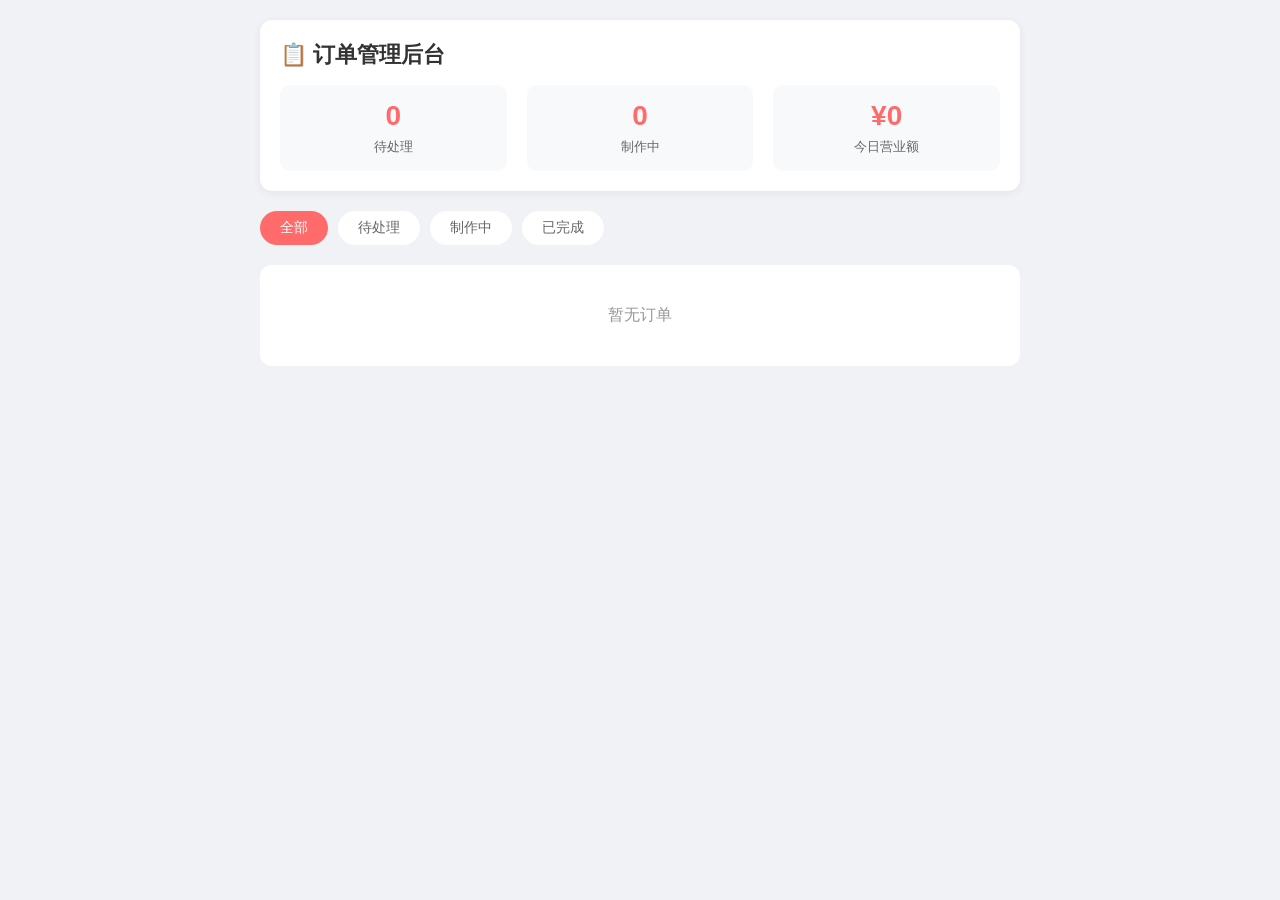
<file: admin.html>
<!DOCTYPE html>
<html lang="zh-CN">
<head>
    <meta charset="UTF-8">
    <meta name="viewport" content="width=device-width, initial-scale=1.0">
    <title>商家后台 - 订单管理</title>
    <style>
        * { margin: 0; padding: 0; box-sizing: border-box; }
        body { font-family: -apple-system, BlinkMacSystemFont, 'Segoe UI', 'PingFang SC', sans-serif; background: #f0f2f5; color: #333; }
        .admin-container { max-width: 800px; margin: 0 auto; padding: 20px; }
        
        .admin-header { background: white; padding: 20px; border-radius: 12px; margin-bottom: 20px; box-shadow: 0 2px 8px rgba(0,0,0,0.06); }
        .admin-header h1 { font-size: 22px; margin-bottom: 15px; }
        .stats { display: flex; gap: 20px; }
        .stat-item { flex: 1; text-align: center; padding: 15px; background: #f8f9fa; border-radius: 10px; }
        .stat-num { display: block; font-size: 28px; font-weight: bold; color: #ff6b6b; margin-bottom: 5px; }
        .stat-label { font-size: 13px; color: #666; }
        
        .filter-tabs { display: flex; gap: 10px; margin-bottom: 20px; }
        .filter-btn { padding: 8px 20px; border: none; border-radius: 20px; background: white; color: #666; cursor: pointer; font-size: 14px; }
        .filter-btn.active { background: #ff6b6b; color: white; }
        
        .orders-list { display: flex; flex-direction: column; gap: 12px; }
        .order-card { background: white; border-radius: 12px; padding: 18px; box-shadow: 0 2px 8px rgba(0,0,0,0.06); border-left: 4px solid #ff6b6b; }
        .order-card.making { border-left-color: #faad14; }
        .order-card.done, .order-card.paid { border-left-color: #52c41a; }
        
        .order-header { display: flex; justify-content: space-between; align-items: center; margin-bottom: 12px; }
        .order-info { display: flex; gap: 12px; align-items: center; flex-wrap: wrap; }
        .order-id { font-weight: bold; color: #666; }
        .table-num { background: #fff5f5; color: #ff6b6b; padding: 4px 10px; border-radius: 12px; font-size: 14px; font-weight: bold; }
        .status-badge { padding: 4px 10px; border-radius: 12px; font-size: 12px; font-weight: bold; }
        .status-pending { background: #fff2f0; color: #ff4d4f; }
        .status-making { background: #fffbe6; color: #faad14; }
        .status-done { background: #f6ffed; color: #52c41a; }
        .status-paid { background: #f0f5ff; color: #1890ff; }
        .order-time { font-size: 13px; color: #999; }
        
        .order-items { display: flex; flex-wrap: wrap; gap: 8px; margin-bottom: 12px; }
        .order-item-tag { background: #f5f5f5; padding: 6px 12px; border-radius: 8px; font-size: 14px; }
        
        .order-footer { display: flex; justify-content: space-between; align-items: center; border-top: 1px solid #f5f5f5; padding-top: 12px; }
        .order-total { font-size: 18px; font-weight: bold; color: #ff6b6b; }
        .action-btn { padding: 8px 20px; border: none; border-radius: 16px; font-size: 14px; font-weight: bold; cursor: pointer; color: white; }
        .action-btn.making { background: #faad14; }
        .action-btn.done { background: #52c41a; }
        .action-btn.paid { background: #1890ff; }
        .done-text { color: #999; font-size: 14px; }
        
        .empty-orders { text-align: center; color: #999; padding: 40px; background: white; border-radius: 12px; }
        .loading { text-align: center; color: #999; padding: 40px; }
        
        @media (max-width: 480px) { .stats { flex-direction: column; } }
    </style>
</head>
<body>
    <div class="admin-container">
        <header class="admin-header">
            <h1>📋 订单管理后台</h1>
            <div class="stats">
                <div class="stat-item">
                    <span class="stat-num" id="pendingCount">0</span>
                    <span class="stat-label">待处理</span>
                </div>
                <div class="stat-item">
                    <span class="stat-num" id="makingCount">0</span>
                    <span class="stat-label">制作中</span>
                </div>
                <div class="stat-item">
                    <span class="stat-num" id="todayTotal">¥0</span>
                    <span class="stat-label">今日营业额</span>
                </div>
            </div>
        </header>

        <div class="filter-tabs">
            <button class="filter-btn active" onclick="filterOrders('all')">全部</button>
            <button class="filter-btn" onclick="filterOrders('pending')">待处理</button>
            <button class="filter-btn" onclick="filterOrders('making')">制作中</button>
            <button class="filter-btn" onclick="filterOrders('done')">已完成</button>
        </div>

        <div class="orders-list" id="ordersList">
            <p class="loading">加载中...</p>
        </div>
    </div>

    <script>
        // ===== 数据操作 =====
        function getOrders() {
            return JSON.parse(localStorage.getItem('orders')) || [];
        }

        function updateOrderStatus(orderId, status) {
            let orders = getOrders();
            const order = orders.find(o => o.id === orderId);
            if (order) {
                order.status = status;
                localStorage.setItem('orders', JSON.stringify(orders));
            }
            return order;
        }

        // ===== 状态配置 =====
        const STATUS_MAP = {
            pending: { text: '待处理', class: 'status-pending', next: 'making', btnText: '开始制作' },
            making: { text: '制作中', class: 'status-making', next: 'done', btnText: '制作完成' },
            done: { text: '已完成', class: 'status-done', next: 'paid', btnText: '已收款' },
            paid: { text: '已结账', class: 'status-paid', next: null, btnText: '-' }
        };

        let currentFilter = 'all';
        let refreshInterval;

        function initAdmin() {
            renderOrders();
            updateStats();
            refreshInterval = setInterval(() => { renderOrders(); updateStats(); }, 3000);
        }

        function filterOrders(status) {
            currentFilter = status;
            document.querySelectorAll('.filter-btn').forEach(btn => btn.classList.remove('active'));
            event.target.classList.add('active');
            renderOrders();
        }

        function renderOrders() {
            let orders = getOrders();
            if (currentFilter !== 'all') orders = orders.filter(o => o.status === currentFilter);
            orders.sort((a, b) => b.id - a.id);

            if (orders.length === 0) {
                document.getElementById('ordersList').innerHTML = '<p class="empty-orders">暂无订单</p>';
                return;
            }

            document.getElementById('ordersList').innerHTML = orders.map(order => {
                const status = STATUS_MAP[order.status];
                const itemsHtml = order.items.map(item => 
                    `<span class="order-item-tag">${item.name} x${item.quantity}</span>`
                ).join('');
                
                return `
                    <div class="order-card ${order.status}">
                        <div class="order-header">
                            <div class="order-info">
                                <span class="order-id">#${order.id.toString().slice(-6)}</span>
                                <span class="table-num">🪑 ${order.tableNumber}号桌</span>
                                <span class="status-badge ${status.class}">${status.text}</span>
                            </div>
                            <span class="order-time">${order.createdAt}</span>
                        </div>
                        <div class="order-items">${itemsHtml}</div>
                        <div class="order-footer">
                            <span class="order-total">合计：¥${order.totalPrice}</span>
                            ${status.next ? `
                                <button class="action-btn ${status.next}" onclick="changeStatus(${order.id}, '${status.next}')">
                                    ${status.btnText}
                                </button>
                            ` : '<span class="done-text">已结束</span>'}
                        </div>
                    </div>
                `;
            }).join('');
        }

        function changeStatus(orderId, newStatus) {
            updateOrderStatus(orderId, newStatus);
            renderOrders();
            updateStats();
        }

        function updateStats() {
            const orders = getOrders();
            const today = new Date().toDateString();
            
            document.getElementById('pendingCount').textContent = orders.filter(o => o.status === 'pending').length;
            document.getElementById('makingCount').textContent = orders.filter(o => o.status === 'making').length;
            document.getElementById('todayTotal').textContent = '¥' + orders
                .filter(o => new Date(o.createdAt).toDateString() === today)
                .reduce((sum, o) => sum + o.totalPrice, 0);
        }

        // 启动
        initAdmin();
    </script>
</body>
</html>
</file>
